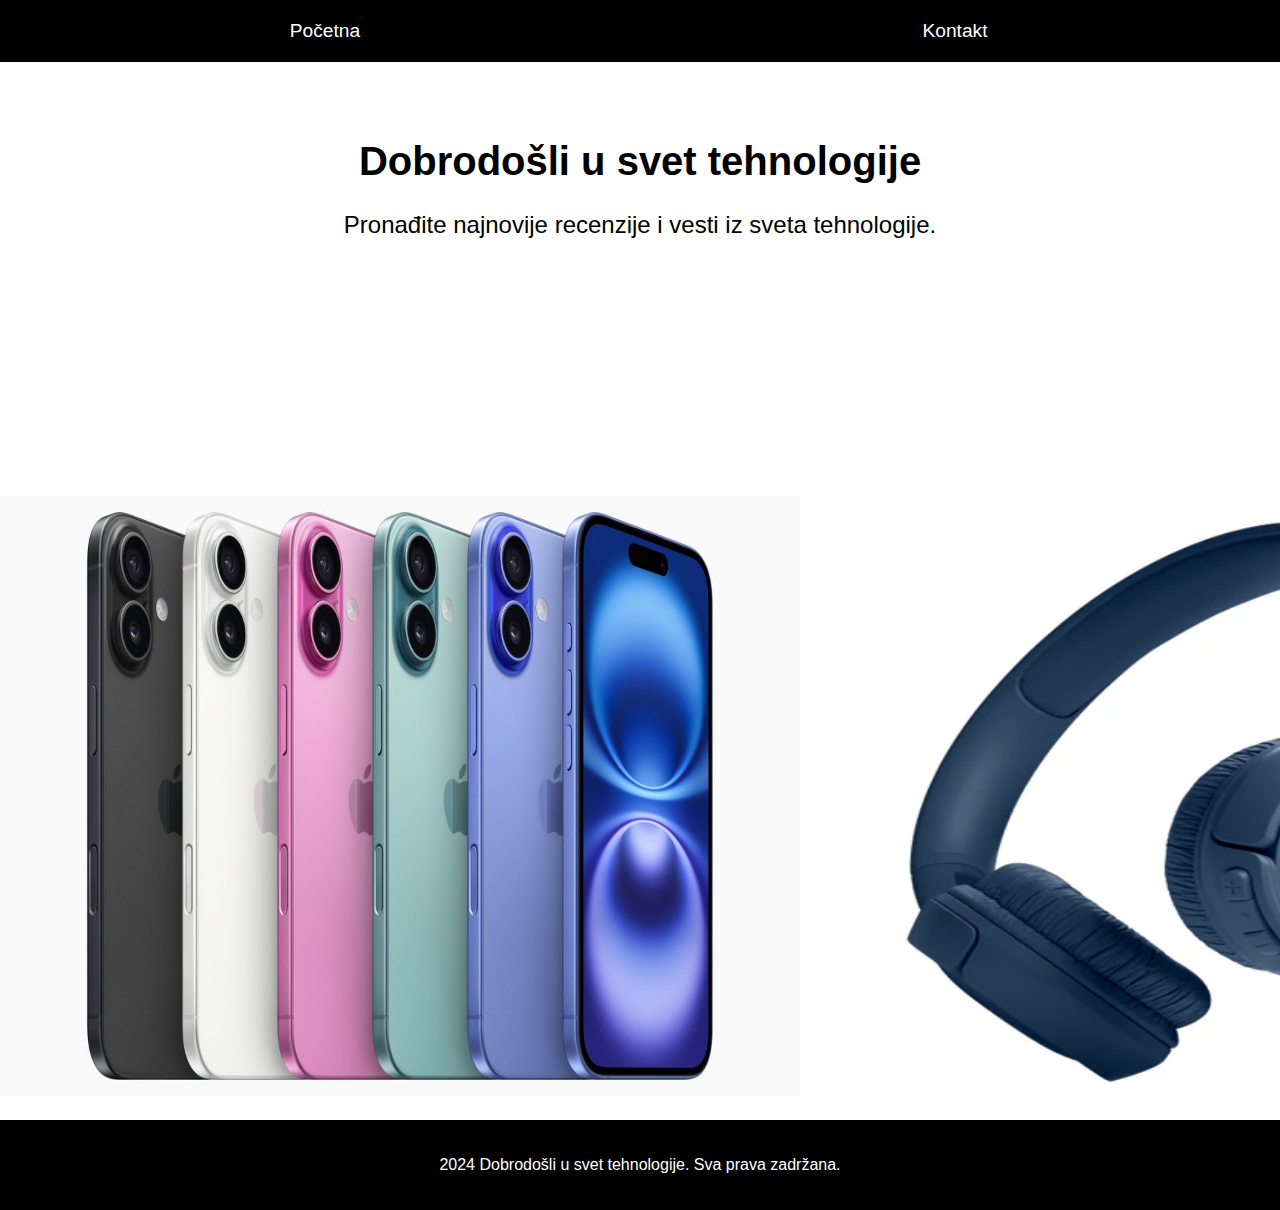
<file: index.html>
<!DOCTYPE html>
<html lang="sr">
<head>
  <meta charset="UTF-8">
  <meta name="viewport" content="width=device-width, initial-scale=1.0">
  <title>Dobrodošli u svet tehnologije</title>
  <link rel="stylesheet" href="style.css">
</head>
<body>
  <header>
    <ul class="navbar">
      <li><a href="#pocetna">Početna</a></li>
      <li><a href="kontakt.html">Kontakt</a></li>
    </ul>
  </header>

  <section id="pocetna">
    <h1>Dobrodošli u svet tehnologije</h1>
    <p>Pronađite najnovije recenzije i vesti iz sveta tehnologije.</p>
  </section>

  <div class="kartice">
    <div class="kartica">
      <h3>Recenzije</h3>
      <p>Najnovije recenzije o telefonima, laptopovima i gadgetima.</p>
      <a href="recenzije.html">Pogledajte recenzije</a>
    </div>
    <div class="kartica">
      <h3>Akcije i popusti</h3>
      <p>Aktuelne promocije i popusti na proizvode.</p>
      <a href="akcije.html">Pogledajte akcije</a>
    </div>
  </div>

  <div class="slike">
    <div class="slika"><img src="slike/iPhone16.jpg" class="proizvod"></div>
    <div class="slika"><img src="slike/slusalice.jpg" class="proizvod"></div>
    <div class="slika"><img src="slike/laptop.jpg" class="proizvod"></div>
  </div>

  <footer>
    <p> 2024 Dobrodošli u svet tehnologije. Sva prava zadržana.</p>
  </footer>
</body>
</html>
</file>
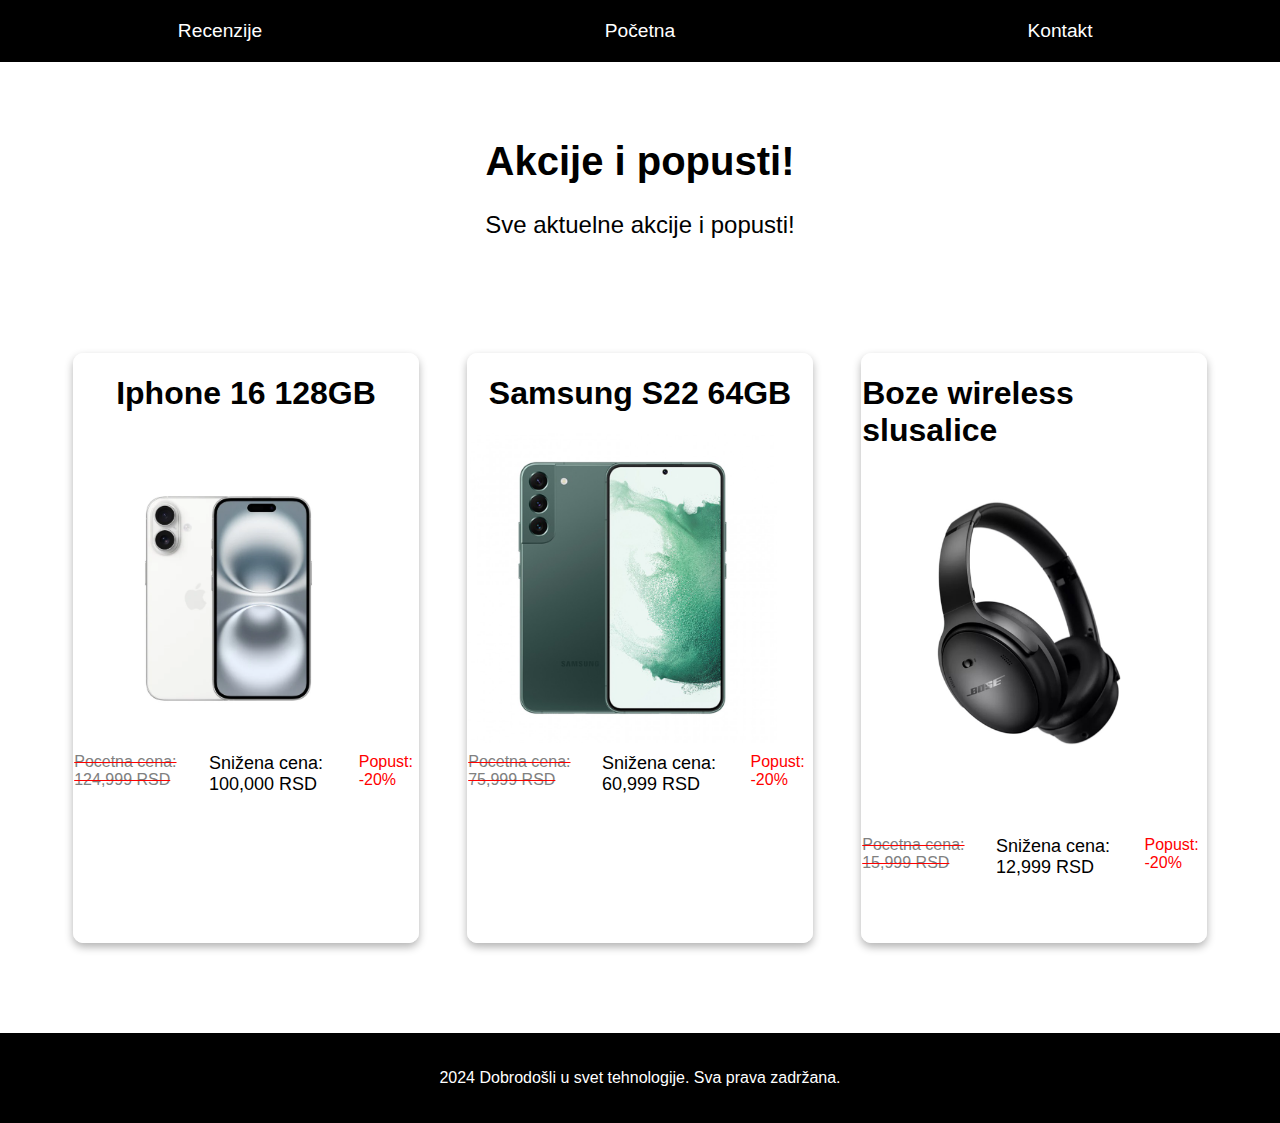
<file: akcije.html>
<!DOCTYPE html>
<html lang="en">
<head>
    <meta charset="UTF-8">
    <meta name="viewport" content="width=device-width, initial-scale=1.0">
    <link rel="stylesheet" href="style.css">
    <title>Akcije i popusti</title>
</head>
<body>
    <header>
        <ul class="navbar">
        <li><a href="recenzije.html">Recenzije</a></li>
          <li><a href="index.html">Početna</a></li>
          <li><a href="kontakt.html">Kontakt</a></li>
        </ul>
    </header>
      <section id="pocetna">
        <h1>Akcije i popusti!</h1>
        <p>Sve aktuelne akcije i popusti!</p>
      </section>

      <div class="akcija">
        <div class="i16a"> 
            <h1>Iphone 16 128GB</h1>
            <img src="slike/i16r.jpg">
            <div class="cena">
                <span class="pocetnacena">Pocetna cena: 124,999 RSD</span>
                <span class="snizenacena">Snižena cena: 100,000 RSD</span>
                <span class="popust">Popust: -20%</span>
            </div>
        </div>
        <div class="s23a">
            <h1>Samsung S22 64GB</h1>
            <img src="slike/s22plus.jpg">
            <ul>
                <div class="cena">
                    <span class="pocetnacena">Pocetna cena: 75,999 RSD</span>
                    <span class="snizenacena">Snižena cena: 60,999 RSD</span>
                    <span class="popust">Popust: -20%</span>
            </div>
                <br>
            </ul>
        </div>
        <div class="jbla">
            <h1>Boze wireless slusalice</h1>
          <img src="slike/boze.jpg">
          <br><br>
          <ul>
            <div class="cena">
                <span class="pocetnacena">Pocetna cena: 15,999 RSD</span>
                <span class="snizenacena">Snižena cena: 12,999 RSD</span>
                <span class="popust">Popust: -20%</span>
            </div>
            <br><br><br>
          </ul>
        </div>
      </div>

      <footer>
        <p> 2024 Dobrodošli u svet tehnologije. Sva prava zadržana.</p>
      </footer>
</body>
</html>
</file>
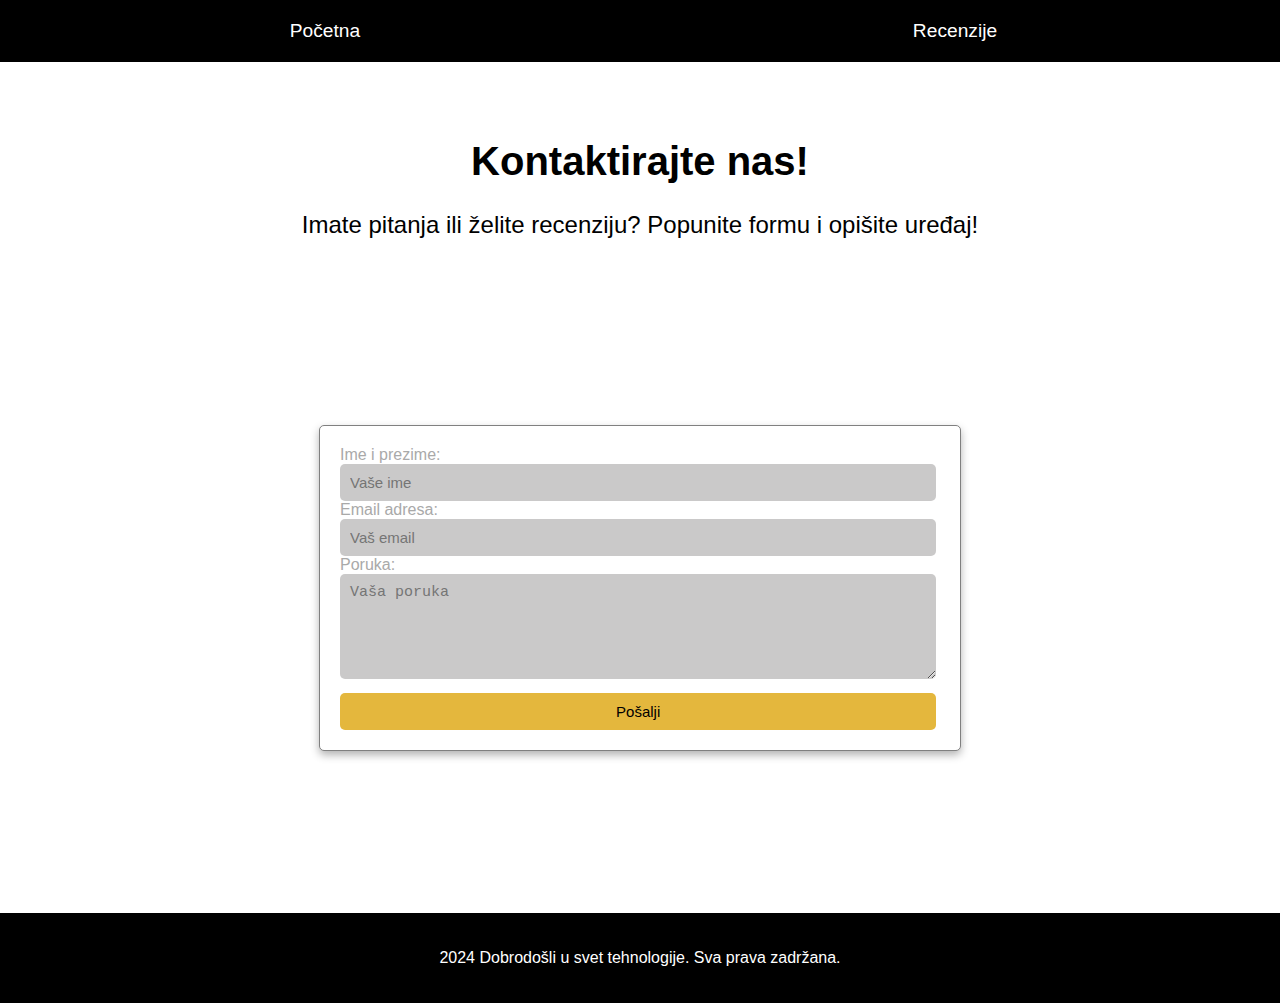
<file: kontakt.html>
<!DOCTYPE html>
<html lang="en">
<head>
    <meta charset="UTF-8">
    <meta name="viewport" content="width=device-width, initial-scale=1.0">
    <link rel="stylesheet" href="style.css">
    <title>Kontakt</title>
</head>
<body>
    <header>
        <ul class="navbar">
          <li><a href="index.html">Početna</a></li>
          <li><a href="recenzije.html">Recenzije</a></li>
        </ul>
      </header>
      <section id="pocetna">
        <h1>Kontaktirajte nas!</h1>
        <p>Imate pitanja ili želite recenziju? Popunite formu i opišite uređaj!</p>
      </section>

    <div class="forma">
        <form id="kontakt">
          <label for="name">Ime i prezime:</label>
          <input type="text" placeholder="Vaše ime" required>
    
          <label for="email">Email adresa:</label>
          <input type="email" placeholder="Vaš email" required>
    
          <label for="message">Poruka:</label>
          <textarea id="message" rows="5" placeholder="Vaša poruka" required></textarea>
    
          <button type="submit">Pošalji</button>
        </form>
      </div>
      <footer>
        <p> 2024 Dobrodošli u svet tehnologije. Sva prava zadržana.</p>
      </footer>
</body>
</html>
</file>
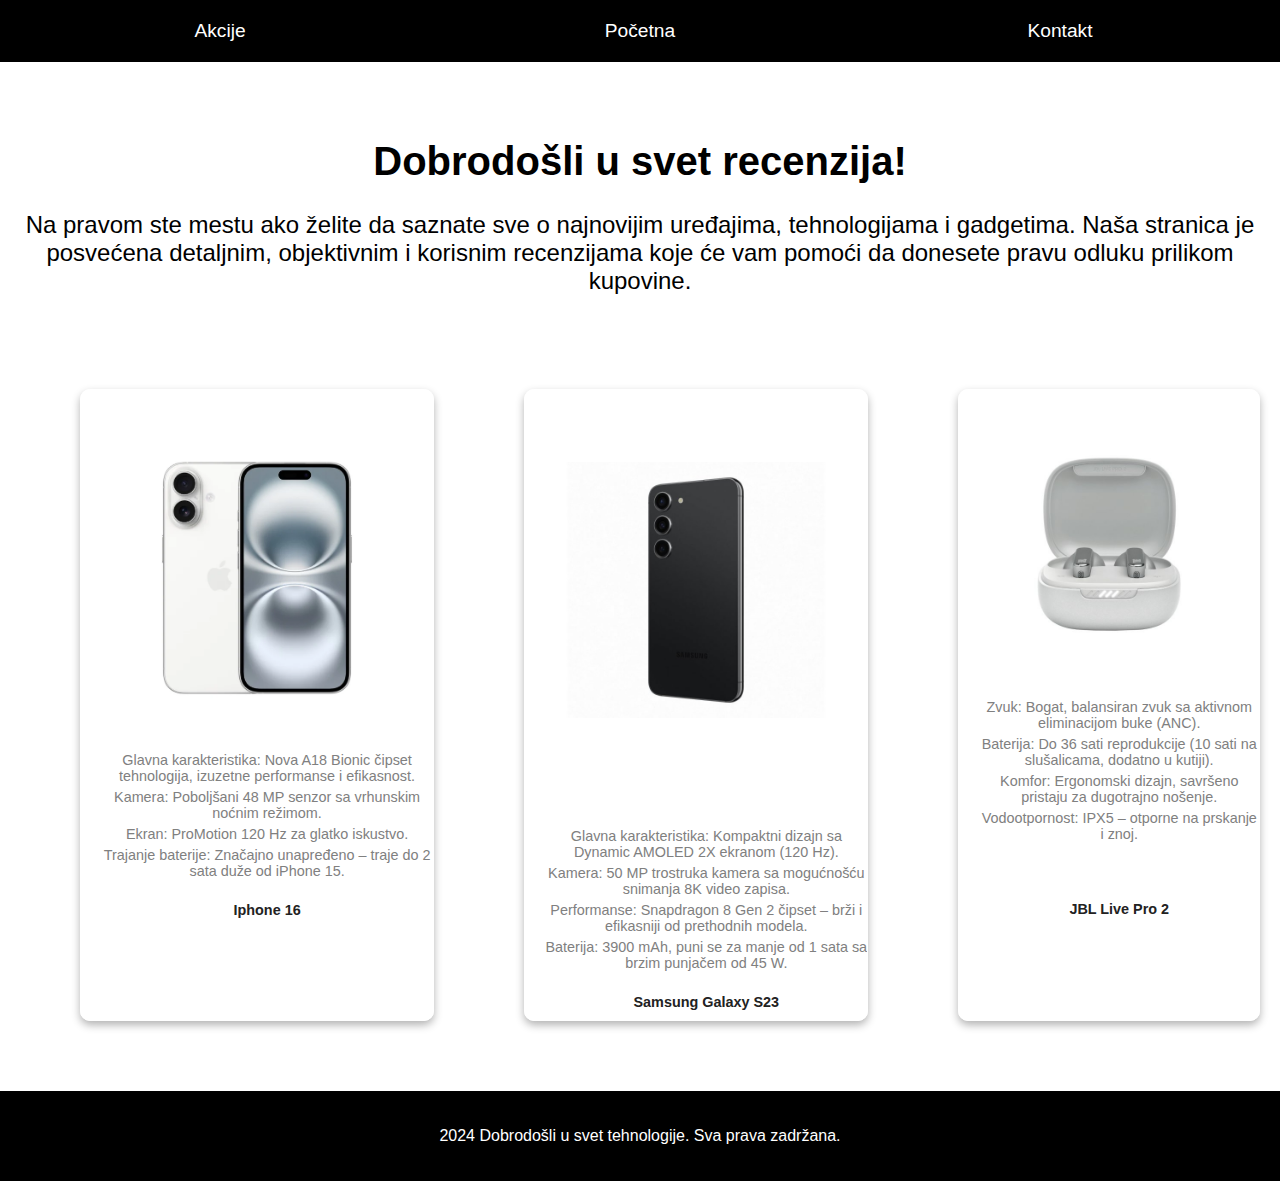
<file: recenzije.html>
<!DOCTYPE html>
<html lang="en">
<head>
    <meta charset="UTF-8">
    <meta name="viewport" content="width=device-width, initial-scale=1.0">
    <link rel="stylesheet" href="style.css">
    <title>Recenzije</title>
</head>
<body>
    <header>
        <ul class="navbar">
          <li><a href="akcije.html">Akcije</a></li>
          <li><a href="index.html">Početna</a></li>
          <li><a href="kontakt.html">Kontakt</a></li>
        </ul>
      </header>

      <section id="pocetna">
        <h1>Dobrodošli u svet recenzija!</h1>
        <p>Na pravom ste mestu ako želite da saznate sve o najnovijim uređajima, tehnologijama i gadgetima. Naša stranica je posvećena detaljnim, objektivnim i korisnim recenzijama koje će vam pomoći da donesete pravu odluku prilikom kupovine.</p>
      </section>

      <div class="recenzije">
        <div class="i16"> 
            <img src="slike/i16r.jpg">
            <ul>
                <li>Glavna karakteristika: Nova A18 Bionic čipset tehnologija, izuzetne performanse i efikasnost.</li>
                <li>Kamera: Poboljšani 48 MP senzor sa vrhunskim noćnim režimom.</li>
                <li>Ekran: ProMotion 120 Hz za glatko iskustvo.</li>
                <li>Trajanje baterije: Značajno unapređeno – traje do 2 sata duže od iPhone 15.</li>
                <br>
                <li class="naziv"><a href="https://www.apple.com/iphone-16/">Iphone 16</a></li>
            </ul>
        </div>
        <div class="s23">
          <br><br><br><br>
            <img src="slike/s23.jpg">
            <br><br><br><br><br>
            <ul>
                <li>Glavna karakteristika: Kompaktni dizajn sa Dynamic AMOLED 2X ekranom (120 Hz).</li>
                <li>Kamera: 50 MP trostruka kamera sa mogućnošću snimanja 8K video zapisa.</li>
                <li>Performanse: Snapdragon 8 Gen 2 čipset – brži i efikasniji od prethodnih modela.</li>
                <li>Baterija: 3900 mAh, puni se za manje od 1 sata sa brzim punjačem od 45 W.</li>
                <br>
                <li class="naziv"><a href="https://www.samsung.com/rs/smartphones/galaxy-s23/buy/">Samsung Galaxy S23 </a></li>
            </ul>
        </div>
        <div class="jbl">
          <img src="slike/jbl.jpg">
          <ul>
            <li>Zvuk: Bogat, balansiran zvuk sa aktivnom eliminacijom buke (ANC).</li>
            <li>Baterija: Do 36 sati reprodukcije (10 sati na slušalicama, dodatno u kutiji).</li>
            <li>Komfor: Ergonomski dizajn, savršeno pristaju za dugotrajno nošenje.</li>
            <li>Vodootpornost: IPX5 – otporne na prskanje i znoj.</li>
            <br>
                <br>
                <br>
            <li class="naziv"><a href="https://www.jbl.com/wireless-earbuds/LIVE-PRO-2-TWS-.html">JBL Live Pro 2</a></li>
          </ul>
        </div>
      </div>

      <footer>
        <p> 2024 Dobrodošli u svet tehnologije. Sva prava zadržana.</p>
      </footer>
</body>
</html>
</file>
<file: style.css>
body {
    font-family: Arial, sans-serif;
    display: flex;
    background-color:white;
    color: darkgray;
    flex-direction: column;
    min-height: 100vh; 
    margin: 0;
    padding: 0;
    box-sizing: border-box;
  }
  
  .navbar {
    display: flex;
    justify-content: space-between;
    align-items: center;
    list-style-type: none;
    padding: 10px;
    background-color: black ;
    margin: 0;
  }
  
  .navbar li {
    flex: 1;  
    text-align: center;
  }
  
  .navbar a {
    display: block;
    color: white;
    text-decoration: none;
    padding: 10px;
    font-size: 1.2em;
    transition: color 0.3s;
    animation: fadeIn 1s ease-in-out forwards;
  }

  .navbar a :nth-child(1){
    animation-delay: 0.3s;
  }
  
  .navbar a:hover {
    color: orange; 
  }
  
  #pocetna {
    text-align: center;
    margin-top: 50px;
  }
  
  #pocetna h1 {
    font-size: 2.5em;
    color: black;
    animation: fadeIn 1s ease-in-out forwards;
  }
  
  #pocetna p {
    font-size: 1.5em;
    color: black;
    margin-top: 10px;
    animation: fadeIn 1s ease-in-out forwards;
  }

  @keyframes fadeIn {
    0% {
        opacity: 0;
        transform: translateY(20px);
    }
    100% {
        opacity: 1;
        transform: translateY(0);
    }
}

.kartice {
  display: flex;
  justify-content: center;
  align-items: center;
  gap: 20px;
  margin-top: 30px;
  width: 100%;
  box-sizing: border-box;
  padding: 0 20px;
}

.kartica {
  flex: 1;
  padding: 20px;
  background-color: white;
  border: 1px solid silver;
  border-radius: 8px;
  text-align: center;
  opacity: 0;
  animation: fadeIn 1s ease-in-out forwards;
}
.kartica h3, .kartica p{
  color: rgb(34, 34, 34);
}

  .kartica:nth-child(1) {
    animation-delay: 0.3s;
}

  .kartica:nth-child(2) {
    animation-delay: 0.6s;
}

  .kartica:nth-child(3) {
    animation-delay: 0.9s;
}
  
  .kartica:hover {
    background-color: whitesmoke;
  }

  #pocetna:nth-child(1){
    animation-delay: 0.3s;
  }
  
  .kartica a {
    display: inline-block;
    padding: 10px 20px;
    background-color: rgb(34, 34, 34);
    color: white;
    text-decoration: none;
    border-radius: 5px;
    margin-top: 10px;
  }
  
  .kartica a:hover {
    background-color: orange;
  }

  .slike{
    display: flex;
    justify-content: space-between;
    animation: fadeIn 1s ease-in-out forwards;
  }
  .slika{
    flex: 1;
  }
  .proizvod{
    width: 800px;
    height: 600px;
    margin: 20px auto;
  }
  
  footer { 
    margin-top: auto;
    text-align: center;
    background-color: black;
    color: white;
    padding: 20px;
  }
  
  footer p {
    font-size: 1em;
  }
  
  .recenzije {
    display: flex;
    gap: 30px;
    max-width: 100%;
    margin: 50px auto;
    padding: 20px;
    animation: fadeIn 1s ease-in-out forwards;
  }
  
  .recenzije img {
    width: 100%;
    object-fit: cover;
    display: block;
    margin-bottom: 10px;
    height: auto;
  }
  
  .i16, .s23, .jbl {
    border: 1px solid white;
    border-radius: 10px;
    overflow: hidden;
    box-shadow: 0px 4px 8px rgba(0.5, 0.3, 0.5, 0.3);
    max-width: 30%;
    transition: transform 0.3s ease;
    margin-left: 60px;
  }
  
  .naziv {
    font-weight: bold;
    color: black;
    text-align: center;
    list-style-type: none;
  }
  
  .recenzije ul {
    list-style: none;
    padding: 0;
    margin: 10px 0;
  }
  
  .recenzije ul li {
    font-size: 0.9em;
    color: gray;
    margin-bottom: 5px;
    padding-left: 20px;
    text-align: center;
  }
  
  @media (max-width: 768px) {
    .recenzije {
      flex-direction: column; 
    }
    .akcija {
      display: flex;
      flex-direction: column;
      align-items: center;
      gap: 20px;
  }
  .akcija img {
      max-width: 100%;
      height: auto;
      display: block;
  }
  .akcija ul {
      list-style: none;
      padding: 0;
      margin: 0;
      width: 100%;
  }
  .akcija ul li {
      width: 100%;
      margin-bottom: 10px;
  }
  .i16a, .s23a, .jbla{
    max-width: 100%;
    margin: 10px auto;
    box-shadow: 0px 2px 4px rgba(0, 0, 0.3, 0.3);
    align-items: center;

  }
 

  }
  
  .i16:hover, .s23:hover, .jbl:hover {
    transform: translateY(-10px);
    font-weight: bold;
  }
  
  .recenzije a {
    text-decoration: none;
    color: rgb(34, 34, 34);
  }
  
  .recenzije a:hover {
    color: black;
  }

  .forma{
    display: flex;
    justify-content: center;
    align-items: center;
    height: 650px;
    animation: fadeIn 1s ease-in-out forwards;
  }
  .forma form{
  border: 1px solid gray;
  padding: 20px;
  border-radius: 5px;
  background-color: white;
  box-shadow: 0 4px 8px rgba(0, 0, 0.3, 0.3);
  width: 600px;
  }

  form input, form textarea{
    width: 96%;
    padding: 10px;
    background-color: rgba(70, 68, 68, 0.288);
    color: black;
    border: none;
    border-radius: 5px;
    font-size: 15px;
    cursor: pointer;
  }

  form button{
    width: 99.4%;
    padding: 10px;
    margin-top: 10px;
    background-color: rgb(228, 183, 61);
    color: black;
    border: none;
    border-radius: 5px;
    cursor: pointer;
    font-size: 15px;
  }

  form button:hover{
    color: black;
    background-color: orange;
  }

  .akcija {
    display: flex;
    gap: 30px;
    max-width: 90%;
    margin: 50px auto;
    padding: 20px;
    animation: fadeIn 1s ease-in-out forwards;
  }
  .akcija img {
    width: 90%;
    object-fit: cover;
    display: block;
    margin-bottom: 10px;
    height: auto;
  }

  .akcija ul {
    list-style: none;
    padding: 0;
    margin: 10px 0;
  }
  
  .akcija ul li {
    font-size: 0.9em;
    color: gray;
    margin-bottom: 5px;
    padding-left: 20px;
    text-align: center;
  }

  .i16a, .s23a, .jbla {
    border: 1px solid white;
    border-radius: 10px;
    overflow: hidden;
    box-shadow: 0px 4px 8px rgba(0, 0, 0, 0.3);
    max-width: 30%; 
    transition: transform 0.3s ease;
    margin: 20px auto; 
    box-sizing: border-box;
  }

  .i16a:hover, .s23a:hover, .jbla:hover {
    transform: translateY(-10px);
    font-weight: bold;
  }

  .cena{
    display: flex;
    gap: 10px;
    justify-content: center;
  }

  .pocetnacena{
    text-decoration: line-through red;
    color: gray;
  }

  .snizenacena{
    color: black;
    font-size: large;
  }

  .popust{
    color: red;
  }

  .akcija h1{
    display: flex;
    justify-content: center;
    color: black;
  }
</file>
